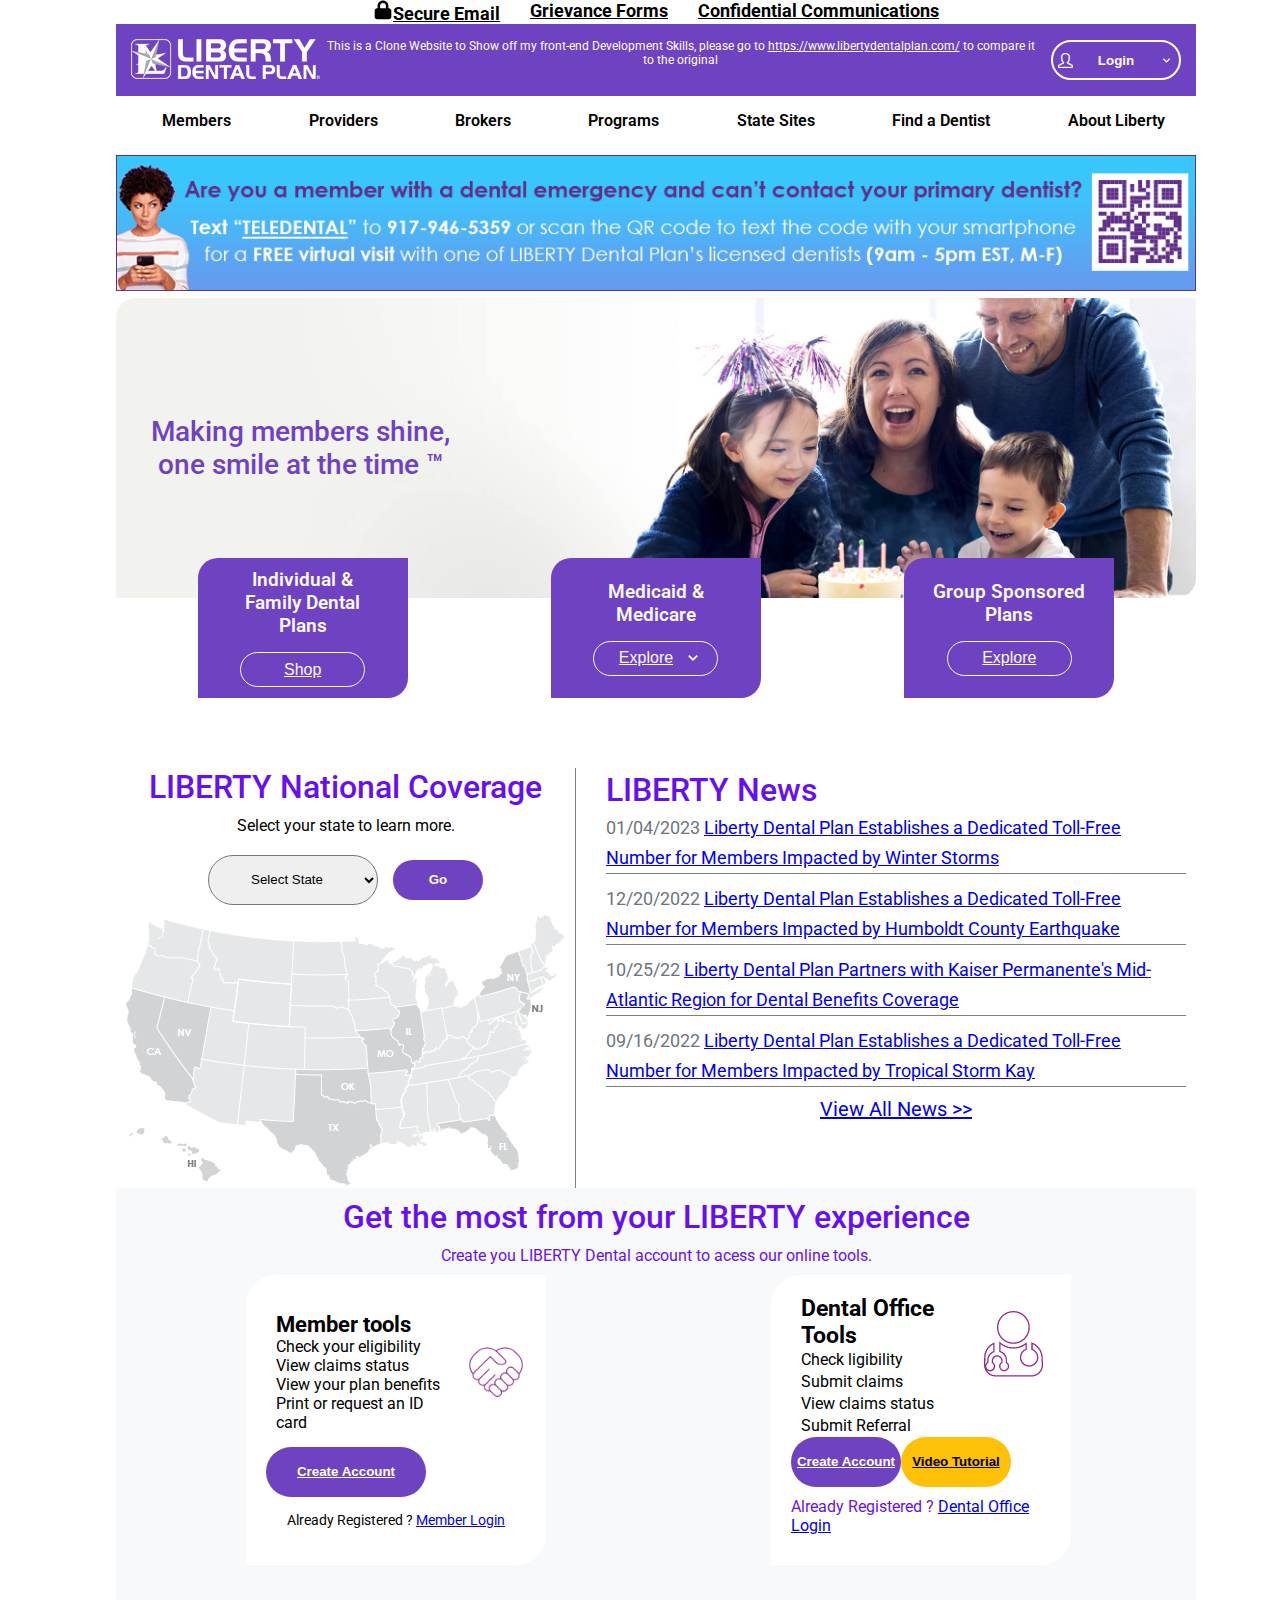
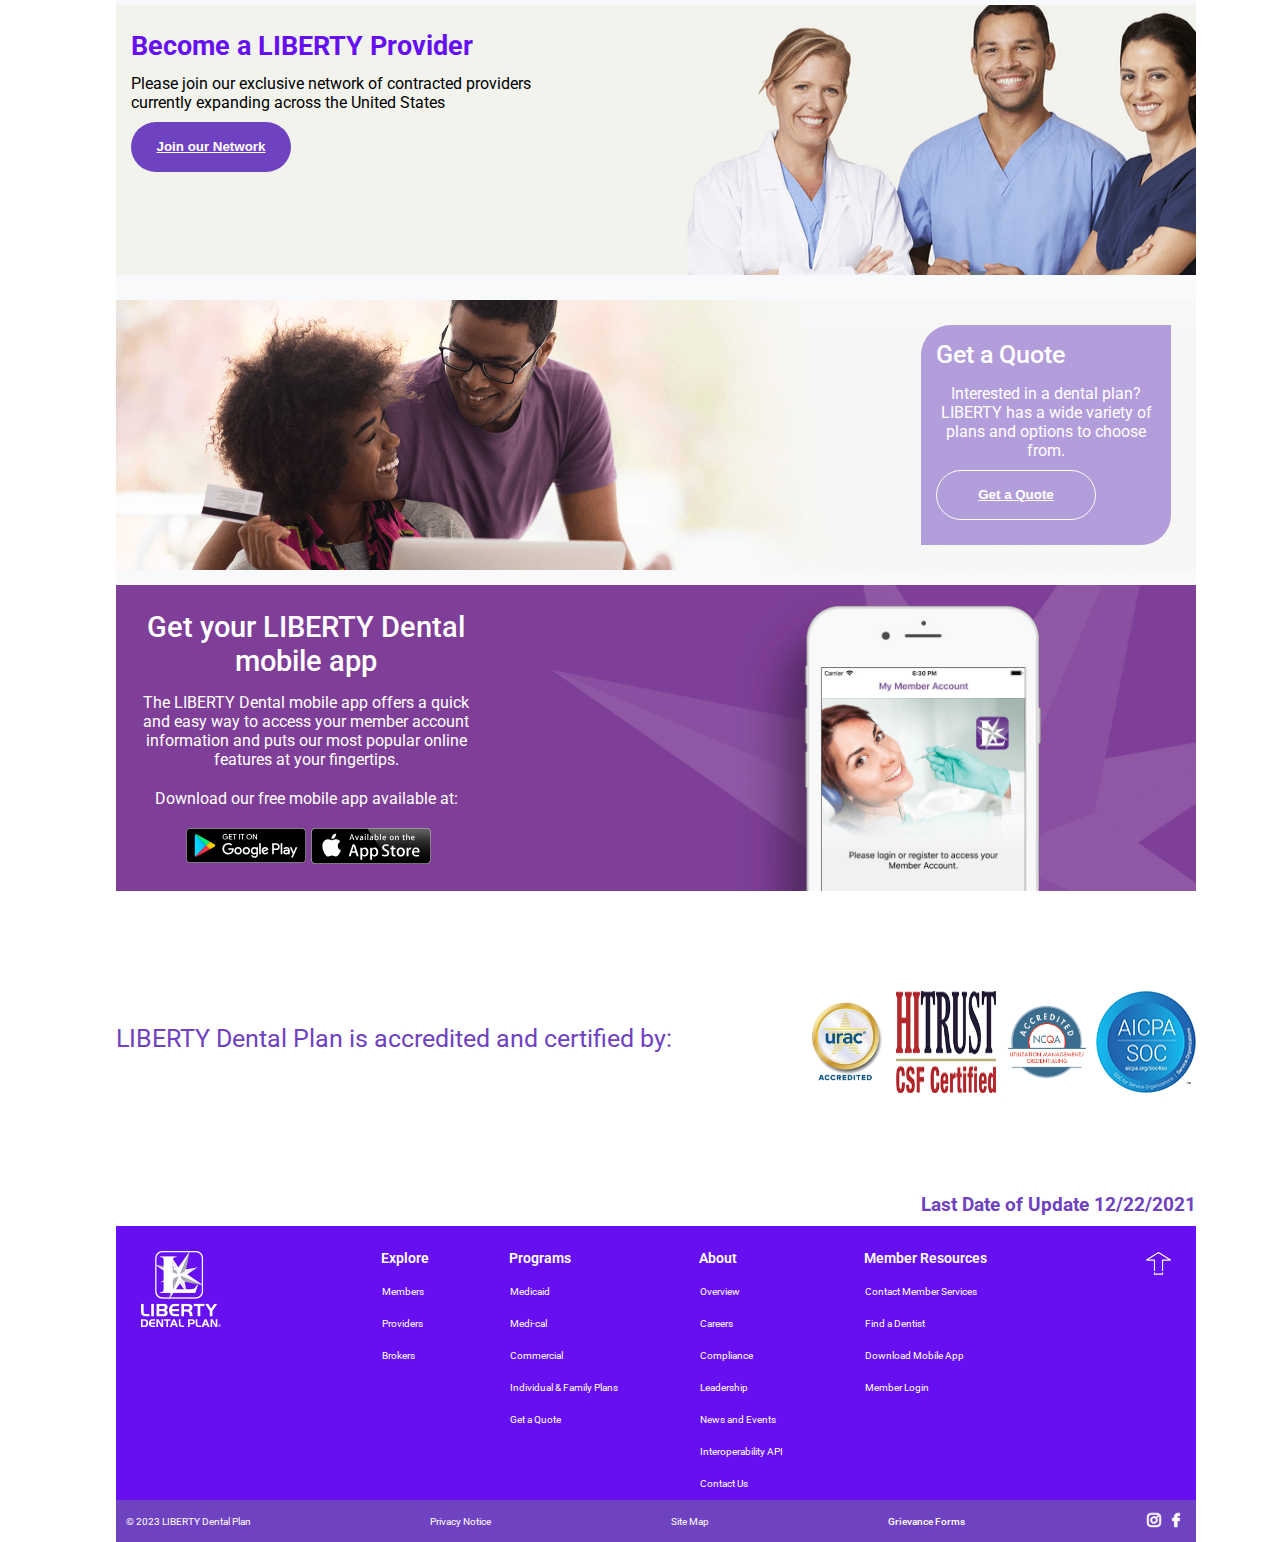
<file: index.html>
<!DOCTYPE html>
<html lang="en">
<head>
    <meta charset="UTF-8">
    <meta http-equiv="X-UA-Compatible" content="IE=edge">
    <meta name="viewport" content="width=device-width, initial-scale=1.0">
    <title>Liberty Dental Clone</title>
    <link rel="stylesheet" href="./mobile.css">
    <link rel="stylesheet" media="(min-width:768px)" href="./tablet.css" >
    <link rel="stylesheet" href="./desktop.css" media="(min-width:900px)">
    <link rel="stylesheet" href="./desktopFullHD.css" media="(min-width:1080px)">
    <link rel="preconnect" href="https://fonts.googleapis.com">
    <link rel="preconnect" href="https://fonts.gstatic.com" crossorigin>
    <link href="https://fonts.googleapis.com/css2?family=Roboto:wght@400;500&display=swap" rel="stylesheet">
</head>
<body>
    <header>
        <section class="comms">
            <a href="https://securemail4.libertydentalplan.com/securereader/init.jsf?brand=e7149025"><img class="lock" src="./assets/lock-svgrepo-com.svg" alt="">Secure Email</a>
            <a href="https://www.libertydentalplan.com/Members/File-a-Grievance-or-Appeal.aspx">Grievance Forms</a>
            <a href="https://www.libertydentalplan.com/About-LIBERTY/Privacy-1/Request-Confidential-Communications.aspx">Confidential Communications</a>
        </section>
        <section class="main-header">
            <div class="logo">
                <a href="https://www.libertydentalplan.com/"><img src="./assets/r-stacked-horizontal-small.png" alt="LDP Logo"></a>
            </div>
            <div class="clone-disclaimer">
                <p>This is a Clone Website to Show off my front-end Development Skills, please go to <a href="https://www.libertydentalplan.com/" class="original-link">https://www.libertydentalplan.com/</a> to compare it to the original</p>
            </div>
            <div class="header-buttons">
                <div class="userbtn-tools">
                    <button class="user-button">
                        <img src="./assets/user-svgrepo-com.svg" alt="">
                        <p>Login</p>
                        <img class="whiteArrowDown" src="./assets/white-arrow-down.svg" alt="">
                    </button>
                    <div class="user-tools inactive">
                        <ul>
                            <li><a href="https://itransact.libertydentalplan.com/LBT/iTransact/Logon/Logon.aspx">Member</a></li>
                            <li><a href="https://itransact.libertydentalplan.com/LBT/iTransact/Logon/Logon.aspx">Group</a></li>
                            <li><a href="https://libertydentaloffice.b2clogin.com/libertydentaloffice.onmicrosoft.com/b2c_1a_signup_signin/oauth2/v2.0/authorize?client_id=a6fca9b8-8b7e-470b-b6e6-40af4dbf3486&redirect_uri=https%3A%2F%2Fproviderportal.libertydentalplan.com&response_mode=form_post&response_type=code%20id_token&scope=openid%20profile%20offline_access%20https%3A%2F%2Flibertydentaloffice.onmicrosoft.com%2Fproviderportalapi%2Fproviderapi.read%20https%3A%2F%2Flibertydentaloffice.onmicrosoft.com%2Fproviderportalapi%2Fproviderapi.write&state=OpenIdConnect.AuthenticationProperties%[base64]&nonce=638157310010262376.ZWNlODhiZWMtNmYxZC00ZjBkLTkwNTAtYzljOGRlYTkzNTI3ZWNkZWU4OTgtNjk4Zi00ZWU3LWJhOWUtMDIzYTU1ZGQxYmQz&x-client-SKU=ID_NET451&x-client-ver=5.2.4.0">Dental Office</a></li>
                            <li><a href="https://libertydentaloffice.b2clogin.com/libertydentaloffice.onmicrosoft.com/b2c_1a_signup_signin/oauth2/v2.0/authorize?client_id=a6fca9b8-8b7e-470b-b6e6-40af4dbf3486&redirect_uri=https%3A%2F%2Fproviderportal.libertydentalplan.com&response_mode=form_post&response_type=code%20id_token&scope=openid%20profile%20offline_access%20https%3A%2F%2Flibertydentaloffice.onmicrosoft.com%2Fproviderportalapi%2Fproviderapi.read%20https%3A%2F%2Flibertydentaloffice.onmicrosoft.com%2Fproviderportalapi%2Fproviderapi.write&state=OpenIdConnect.AuthenticationProperties%[base64]&nonce=638157310205932736.ZTMxODdhMzAtYTg3Mi00MzhmLWFhZjEtMGE4ZGMxOWU2ZTBhYmQ1YjQ2MjctZTc1Zi00ZmUyLWEyYjgtNTBhZTQ3NDFhN2Zl&x-client-SKU=ID_NET451&x-client-ver=5.2.4.0">Office Vendor</a></li>
                        </ul>
                    </div>
                </div>
                <button class="threelines-menu"><img src="./assets/menu-lines-svgrepo-com.svg" alt=""></button>
            </div>
        </section>
        <div class="nav-bar-menu inactive">
            <ul class="nav-link-item"> 
                <p>Members <img class='arrow-dowm' src="./assets/arrow-down.svg" alt=""></p>

                <div class="nav-link-itemChild inactive-child" >
                    <li><a href="https://www.libertydentalplan.com/Members/Welcome-to-Member-Services.aspx">Welcome to Member Services!</a></li>
                    <li><a href="https://www.libertydentalplan.com/Find-a-Dentist/Find-a-Dentist.aspx">Find a Dentist</a></li>
                    <li><a href="https://communityresources.libertydentalplan.com/">Community Smiles Porgram</a></li>
                    <li><a href="https://www.libertydentalplan.com/Members/Member-COVID-19-Resources.aspx">Member COVID-19 Resources</a></li>
                    <li><a href="https://www.libertydentalplan.com/Members/Group-Plan-Partner-Sites.aspx">Group & Plan Partner Sites</a></li>
                    <li><a href="https://www.libertydentalplan.com/Members/Member-Language-Survey.aspx">LIBERTY Dental Plan Language Needds Survey</a></li>
                    <li><a href="https://www.libertydentalplan.com/Members/Oral-Health-Wellness-Tips/Seniors.aspx">Oral Health & Wellness Tips FAQs</a></li>
                    <li><a href="https://www.libertydentalplan.com/Members/File-a-Grievance-or-Appeal.aspx">File a Grievance or Appeal</a></li>
                    <li><a href="https://www.libertydentalplan.com/Members/Forms-Literature.aspx">Forms & Literature</a></li>
                    <li><a href="https://www.libertydentalplan.com/Members/LIBERTY-Mobile.aspx">LIBERTY Dental Mobile App</a></li>
                    <li><a href="https://www.libertydentalplan.com/LIBERTY-Dental-Plan-of-California/Medi-Cal/Medi-Cal-LA-PHP-.aspx">Medi-cal</a></li>
                    <li><a href="https://www.libertydentalplan.com/Members/Member---Contact-Us.aspx">Member - Contact Us</a></li>
                </div> 
            </ul>
    
    
            <ul class="nav-link-item">
                <p>Providers <img class='arrow-dowm' src="./assets/arrow-down.svg" alt=""></p>
                <div class="nav-link-itemChild inactive-child">
                    <li><a href="https://www.libertydentalplan.com/Providers/Providers-1.aspx">Providers</a></li>
                    <li><a href="https://www.libertydentalplan.com/Providers/Recruitment.aspx">Contract With Us</a></li>
                    <li><a href="https://www.libertydentalplan.com/Providers/Join-Our-Network.aspx">Join Our Network</a></li>
                    <li><a href="https://libertydentaloffice.b2clogin.com/libertydentaloffice.onmicrosoft.com/b2c_1a_signup_signin/oauth2/v2.0/authorize?client_id=a6fca9b8-8b7e-470b-b6e6-40af4dbf3486&redirect_uri=https%3A%2F%2Fproviderportal.libertydentalplan.com&response_mode=form_post&response_type=code%20id_token&scope=openid%20profile%20offline_access%20https%3A%2F%2Flibertydentaloffice.onmicrosoft.com%2Fproviderportalapi%2Fproviderapi.read%20https%3A%2F%2Flibertydentaloffice.onmicrosoft.com%2Fproviderportalapi%2Fproviderapi.write&state=OpenIdConnect.AuthenticationProperties%[base64]&nonce=637678284019139078.NGI1MDVmNDItMzY1YS00NmZjLWJmZWYtOGM0MzE2ODU5MTczM2Q2NTRhZjAtZjY0Ny00OTg0LTk1MjQtNzI0ZTViYWZiMjlk&x-client-SKU=ID_NET451&x-client-ver=5.2.4.0">Provider Portal Registration</a></li>
                    <li><a href="https://www.libertydentalplan.com/Providers/Value-Based-Program.aspx">Value Based Program (VBP)</a></li>
                    <li><a href="https://www.libertydentalplan.com/Providers/Provider-Self-Service-Tools/Secure-Encrypted-Email.aspx">Secure Email Portal</a></li>
                    <li><a href="https://www.libertydentalplan.com/Providers/Provider-Resource-Library.aspx">Provider Resource Library</a></li>
                    <li><a href="https://div.libertydentalplan.com/officedataverification/authorize">Directory Information Validation (DIV)</a></li>
                    <li><a href="https://www.libertydentalplan.com/Providers/Provider-TeleDentistry-Resources.aspx">Provider TeleDentistry Resources</a></li>
                    <li><a href="https://www.libertydentalplan.com/Providers/Provider-COVID-19-Resources.aspx">Provider COVID-19 Resources</a></li>
                    <li><a href="https://www.libertydentalplan.com/Providers/Clinical-Criteria-Guidelines-Practice-Parameters-.aspx">Clinical Criteria Guidelines & Practice Parameters</a></li>
                    <li><a href="https://www.libertydentalplan.com/Providers/Provider-Training-1.aspx">Provider Compliance Training</a></li>
                    <li><a href="https://www.libertydentalplan.com/Providers/FL-Medicaid-Webinar-1.aspx">Florida Medicaid Webinar</a></li>
                    <li><a href="https://www.libertydentalplan.com/Providers/ADA-Survey.aspx">Americans With Disabilities Act (ADA) Survey</a></li>
                    <li><a href="https://www.libertydentalplan.com/Providers/Frequently-Asked-Questions.aspx">Frequently Asked Questions</a></li>
                    <li><a href="https://www.libertydentalplan.com/Secured-Documents.aspx">Secured Documents</a></li>
                    <li><a href="https://www.libertydentalplan.com/Providers/Provider-Self-Service-Tools.aspx">Self Service Tools</a></li>
                    <li><a href="https://www.libertydentalplan.com/Providers/Provider-Newsletters.aspx">Provider Newsletters</a></li>
                    <li><a href="https://www.libertydentalplan.com/Providers/Providers-Contact-Us.aspx">Provider - Contact Us</a></li>
                </div> 
            </ul>
    
    
            <ul class="nav-link-item">
                <p>Brokers <img class='arrow-dowm' src="./assets/arrow-down.svg" alt=""></p>
                <div class="nav-link-itemChild inactive-child">
                    <li><a href="https://www.libertydentalplan.com/Agents-Brokers-1/Welcome-1-1.aspx">Welcome</a></li>
                    <li><a href="https://www.libertydentalplan.com/Programs/Request-Quote.aspx">Request a Quote</a></li>
                    <li><a href="https://www.libertydentalplan.com/Agents-Brokers-1/California-Application-1.aspx">California Application</a></li>
                    <li><a href="https://www.libertydentalplan.com/Agents-Brokers-1/Florida-Application-1.aspx">Florida Application</a></li>
                    <li><a href="https://www.libertydentalplan.com/Agents-Brokers-1/Missouri-Application.aspx">Missouri Application</a></li>
                    <li><a href="https://www.libertydentalplan.com/Agents-Brokers-1/Nevada-Application.aspx">Nevada Application</a></li>
                    <li><a href="https://www.libertydentalplan.com/Agents-Brokers-1/Contact-Us-1.aspx">All Other States</a></li>
                    <li><a href="https://www.libertydentalplan.com/Agents-Brokers-1/Contact-Us-1.aspx">Agents & Brokers - Contact Us</a></li>
                </div>
            </ul>
    
    
            <ul class="nav-link-item">
                <p>Programs <img class='arrow-dowm' src="./assets/arrow-down.svg" alt=""></p>
                <div class="nav-link-itemChild inactive-child">
                    <li><a href="https://www.libertydentalplan.com/Programs/Medicaid.aspx">Medicaid</a></li>
                    <li><a href="https://www.libertydentalplan.com/LIBERTY-Dental-Plan-of-California/Medi-Cal/Medi-Cal-LA-PHP-.aspx">Medi-Cal</a></li>
                    <li><a href="https://www.libertydentalplan.com/Programs/Medicare-Advantage.aspx">Medicare Advantage</a></li>
                    <li><a href="https://www.libertydentalplan.com/Programs/Commercial-1.aspx">Commercial</a></li>
                    <li><a href="https://sales.libertydentalplan.com/dentalplans?_ga=2.158736892.756242978.1680064400-138655441.1680064400">Individual & Family Plans</a></li>
                    <li><a href="https://www.libertydentalplan.com/Programs/Request-Quote.aspx">Request a Quote</a></li>
                </div>
            </ul>
    
            <ul class="nav-link-item">
                <p>State Sites <img class='arrow-dowm' src="./assets/arrow-down.svg" alt=""></p>
                <div class="nav-link-itemChild inactive-child">
                    <li><a href="https://www.libertydentalplan.com/LIBERTY-Dental-Plan-of-California/LIBERTY-Dental-Plan-of-California.aspx">California</a></li>
                    <li><a href="https://www.libertydentalplan.com/Florida/LIBERTY-Dental-Plan-of-Florida.aspx">Florida</a></li>
                    <li><a href="https://www.libertydentalplan.com/Hawaii/LIBERTY-Dental-Plan-of-Hawaii.aspx">Hawaii</a></li>
                    <li><a href="https://www.libertydentalplan.com/Illinois/LIBERTY-Dental-Plan-Illinois.aspx">Illinois</a></li>
                    <li><a href="https://www.libertydentalplan.com/Missouri/LIBERTY-Dental-Plan-Of-Missouri.aspx">Missouri</a></li>
                    <li><a href="https://www.libertydentalplan.com/Nevada/LIBERTY-Dental-Plan-of-Nevada.aspx">Nevada</a></li>
                    <li><a href="https://www.libertydentalplan.com/New-Jersey/LIBERTY-Dental-Plan-of-New-Jersey.aspx">New Jersey</a></li>
                    <li><a href="https://www.libertydentalplan.com/New-York/LIBERTY-Dental-Plan-of-New-York.aspx">New York</a></li>
                    <li><a href="https://www.libertydentalplan.com/Oklahoma/LIBERTY-Dental-Plan-of-Oklahoma.aspx">Oklahoma</a></li>
                    <li><a href="https://www.libertydentalplan.com/Texas/LIBERTY-Dental-Plan---Texas.aspx">Texas</a></li>
                    <li><a href="https://www.libertydentalplan.com/Find-a-Dentist/Find-a-Dentist.aspx">All Other States</a></li>
                </div>
            </ul>
    
    
            <ul class="nav-link-item-F">
                <a href="https://www.libertydentalplan.com/Find-a-Dentist/Find-a-Dentist.aspx">Find a Dentist</a>
            </ul>
    
    
            <ul class="nav-link-item">
                <p>About Liberty <img class='arrow-dowm' src="./assets/arrow-down.svg" alt=""></p>
                <div class="nav-link-itemChild inactive-child">
                    <li><a href="https://www.libertydentalplan.com/About-LIBERTY/Company-Facts.aspx">About LIBERTY</a></li>
                    <li><a href="https://www.libertydentalplan.com/About-LIBERTY/Careers-Open-Positions.aspx">Careers</a></li>
                    <li><a href="https://www.libertydentalplan.com/About-LIBERTY/Compliance/Code-of-Conduct-Request-Form.aspx">Compliance</a></li>
                    <li><a href="https://www.libertydentalplan.com/About-LIBERTY/Leadership/LIBERTY-Executive-Management.aspx">Leadership</a></li>
                    <li><a href="https://www.libertydentalplan.com/About-LIBERTY/Company-News.aspx">News & Events</a></li>
                    <li><a href="https://www.libertydentalplan.com/About-LIBERTY/Compliance/Website-Privacy-Policy.aspx">Privacy</a></li>
                    <li><a href="https://www.libertydentalplan.com/About-LIBERTY/Contact-Us.aspx">Contact Us</a></li>
                </div>
            </ul>
    
        </div>
        <section class="banner">
            <img src="./assets/member-text-bnr11202- Homepage banner.png" alt="">
        </section>
    </header>
    <main>
        <section class="making-mem-shine">
            <article class="shine fade">
                <p class="shine-text">Making members shine, one smile at the time ™</p>
            </article>
            <div class="cajas">
            <article class="purple-boxes">
                <p class="purple-box-description">Individual & Family Dental Plans</p>
                <a href="https://sales.libertydentalplan.com/dentalplans?_ga=2.69091159.731280375.1677074124-809351769.1674324379"><button><p>Shop</p></button></a>
            </article>
            <article class="purple-boxes">
                <p class="purple-box-description">Medicaid & Medicare</p>
                <div class="explorebtn-med-ul">
                    <a href="#">
                        <button>
                            <p>Explore</p>
                            <img class="explore-arrow" src="./assets/white-arrow-down.svg" alt="">
                        </button>
                    </a>
                    <div class="med-ul">
                        <ul class="medicaid-ul">
                            <li><a href="https://www.libertydentalplan.com/Programs/Medicaid.aspx">Explore</a></li>
                            <li><a href="https://client.libertydentalplan.com/FLMedicaid?_ga=2.266276425.756242978.1680064400-138655441.1680064400">Fl-Medicaid</a></li>
                            <li><a href="https://www.libertydentalplan.com/LIBERTY-Dental-Plan-of-California/Medi-Cal/Medi-Cal-LA-PHP-.aspx">Medi-cal</a></li>
                            <li><a href="https://client.libertydentalplan.com/NVMedicaid?_ga=2.266276425.756242978.1680064400-138655441.1680064400">NV</a></li>
                            <li><a href="https://www.libertydentalplan.com/Programs/Medicare-Advantage.aspx">Medicare-Advantage</a></li>
                        </ul>
                    </div>
                </div>    
            </article>
            <article class="purple-boxes">
                <p class="purple-box-description">Group Sponsored Plans</p>
                <a href="https://www.libertydentalplan.com/Members/Group-Plan-Partner-Sites.aspx"><button><p>Explore</p></button></a>
            </article>
        </div>
        </section>
        <div class="lib-cov-news">
            <Section class="lib-nat-coverage">
                <h1>LIBERTY National Coverage</h1>
                <p>Select your state to learn more.</p>
                <div class="state-selection">
                    <select name="" class="state-select">
                        <option value="select-state">Select State</option>
                        <option value="california">California</option>
                        <option value="florida">Florida</option>
                        <option value="hawaii">Hawaii</option>
                        <option value="illinois">Illinois</option>
                        <option value="missouri">Missouri</option>
                        <option value="nevada">Nevada</option>
                        <option value="new jersey">New Jersey</option>
                        <option value="new york">New York</option>
                        <option value="oklahoma">Oklahoma</option>
                        <option value="texas">Texas</option>
                    </select>
                    <button class="stateGobtn">Go</button>
                </div>
                <img class="usa-map inactive" src="./assets/map.png" alt="USA Map">
            </Section>
            <section class="lib-news">
                <h1>LIBERTY News</h1>
                <div class="news-article">01/04/2023 <a href="https://www.libertydentalplan.com/About-LIBERTY/Company-News/LIBERTY-Dental-Plan-Establishes-a-Dedicated-Toll-Free-Number-for-Members-Impacted-by-Winter-Storms.aspx">Liberty Dental Plan Establishes a Dedicated Toll-Free Number for Members Impacted by Winter Storms</a></div>
                <div class="news-article">12/20/2022 <a href="https://www.libertydentalplan.com/About-LIBERTY/Company-News/LIBERTY-Dental-Plan-Establishes-a-Dedicated-Toll-Free-Number-for-Members-Impacted-by-Humboldt-County-Earthquake.aspx">Liberty Dental Plan Establishes a Dedicated Toll-Free Number for Members Impacted by Humboldt County Earthquake</a></div>
                <div class="news-article">10/25/22 <a href="https://www.libertydentalplan.com/About-LIBERTY/Company-News/LIBERTY-Dental-Plan-Partners-with-Kaiser-Permanente-s-Mid-Atlantic-Region-for-Dental-Benefits-Coverage-1.aspx">Liberty Dental Plan Partners with Kaiser Permanente's Mid-Atlantic Region for Dental Benefits Coverage</a></div>
                <div class="news-article">09/16/2022 <a href="https://www.libertydentalplan.com/About-LIBERTY/Company-News/LIBERTY-Dental-Plan-Establishes-a-Dedicated-Toll-Free-Number-for-Members-Impacted-by-Tropical-Storm-Kay--1.aspx">Liberty Dental Plan Establishes a Dedicated Toll-Free Number for Members Impacted by Tropical Storm Kay</a></div>
                <div class="view-news">
                    <a href="https://www.libertydentalplan.com/About-Liberty/Company-News.aspx"><center>View All News >></center><a>
                </div>
            </section>
        </div>
        <section class="get-most-from-lib">
            <h1>Get the most from your LIBERTY experience</h1>
            <p>Create you LIBERTY Dental account to acess our online tools.</p>
            <div class="member-provider-tools">
                <article class="tools">
                    <div class="member-tools">
                        <div class="member-tools-ul">
                            <h3>Member tools</h3>
                            <ul>
                                <li>Check your eligibility</li>
                                <li>View claims status</li>
                                <li>View your plan benefits</li>
                                <li>Print or request an ID card</li>
                            </ul>
                        </div>  
                        <div class="tools-image">
                            <img src="./assets/purple-hands.png" alt="Purple Hands">
                        </div>
                    </div>
                    <div class="purpleBtnDiv">
                        <a href="https://itransact.libertydentalplan.com/LBT/iTransact/Logon/CreateAccounts.aspx"><button class="purple-button">Create Account</button></a>
                    </div>
                    <p>Already Registered ? <a href="https://itransact.libertydentalplan.com/LBT/iTransact/Logon/Logon.aspx">Member Login</a></p>


                </article>
                <article class="dental-office-tools">
                    <div class="do-tools">
                        <div class="do-tools-ul">
                            <h3>Dental Office Tools</h3>
                            <ul>
                                <li>Check ligibility</li>
                                <li>Submit claims</li>
                                <li>View claims status</li>
                                <li>Submit Referral</li>
                            </ul>
                        </div>
                        <div class="purple-provider">
                            <img src="./assets/purple-provider.png" alt="Purple Provider">
                        </div>
                    </div>

                    <div class="purple-yellow-buttons">
                        <a href="https://itransact.libertydentalplan.com/LBT/iTransact/Logon/CreateAccounts.aspx"><button class="purple-button">Create Account</button></a>
                        <a href="https://www.libertydentalplan.com/Resources/Videos/ProviderPortal.mp4"><button class="yellow-button">Video Tutorial</button></a>
                    </div>
                    <p>Already Registered ? <a href="https://www.libertydentalplan.com/Providers/Office-Vendor-Portal.aspx">Dental Office Login</a></p>
                </article>
            </div>    
        </section>
        <section class="signUp-Quote">
            <article class="become-provider">
                <div class="become-provider-text">
                    <h1>Become a LIBERTY Provider</h1>
                    <p>Please join our exclusive network of contracted providers currently expanding across the United States</p>
                    <a href="https://itransact.libertydentalplan.com/LBT/iTransact/Logon/CreateAccounts.aspx"><button class="purple-button">Join our Network</button></a>
            </div>
            </article>
            <article class="get-quote">
                <div>
                    <h2>Get a Quote</h2>
                    <p>Interested in a dental plan? LIBERTY has a wide variety of plans and options to choose from.</p>
                    <a href="https://www.libertydentalplan.com/Programs/Request-Quote.aspx"><button>Get a Quote</button></a>
                </div>
            </article>
        </section>
        <section class="lib-app">
            <div class="liberty-app-text">
                <h1>Get your LIBERTY Dental mobile app</h1>
                <p class="app-description">The LIBERTY Dental mobile app offers a quick and easy way to access your member account information and puts our most popular online features at your fingertips.</p>
                <p class="app-download">Download our free mobile app available at:</p>
                <div class="store-icons">
                    <a href="https://play.google.com/store/apps/details?id=com.libertydentalplan.mobile"><img src="./assets/GooglePlay_Icon.svg" alt="Google Play"></a>
                    <a href="https://apps.apple.com/gb/app/liberty-dental/id1443527723"><img src="./assets/AppStore_Icon.svg" alt="App Store"></a>
                 </div>
            </div>
        </section>
        <section class="certs">
            <div class="certs-title">
                <h1>LIBERTY Dental Plan is accredited and certified by:</h1>
            </div>
            <div class="certs-miscelaneus">
                <div class="certs-images">
                    <img class="accred-agency" src="./assets/logo-URAC-Accreditation-Seal.png" alt="Urac" onclick="window.location.href='https://www.urac.org/';">
                    <img class="accred-agency" src="./assets/logo-HiTrust.png" alt="HITrust" onclick="window.location.href='https://hitrustalliance.net/';">
                    <img class="accred-agency" src="./assets/NCQA-HEDIS-Compliance-Audit-Seal-2021.png" alt="NCQA" onclick="window.location.href='https://www.ncqa.org/programs/health-plans/health-plan-accreditation-hpa/';">
                    <img class="accred-agency" src="./assets/logo-AICPA-SOC.png" alt="Aicpa" onclick="window.location.href='https://www.aicpa.org/home';">
                </div>
                <p>Last Date of Update 12/22/2021</p>
            </div>
        </section>
    </main>
    <footer>
        <div class="logo-and-list">
            <div class="ldp-logoVert">
                <img src="./assets/LDP_logo_vertical.png" alt="">
            </div>

            <div class="various-Uls">
                <section>
                    <ul>
                        <div class="footer-ul">
                            <p>Explore</p>
                            <img class="circle-down" src="./assets/circle-chevron-down-svgrepo-com.svg" alt="">
                        </div>
                        <div class="footer-li inactive">
                            <li><a href="https://www.libertydentalplan.com/Members/Welcome-to-Member-Services.aspx">Members</a></li>
                            <li><a href="https://www.libertydentalplan.com/Providers/Providers-1.aspx">Providers</a></li>
                            <li><a href="https://www.libertydentalplan.com/Agents-Brokers-1/Welcome-1-1.aspx">Brokers</a></li>
                        </div>
                    </ul>
                </section>
                <section>
                    <ul>
                        <div class="footer-ul">
                            <p>Programs</p>
                            <img class="circle-down" src="./assets/circle-chevron-down-svgrepo-com.svg" alt="">
                        </div>
                        <div class="footer-li inactive">
                            <li><a href="https://www.libertydentalplan.com/Programs/Medicaid.aspx">Medicaid</a></li>
                            <li><a href="https://www.libertydentalplan.com/LIBERTY-Dental-Plan-of-California/Medi-Cal/Medi-Cal-LA-PHP-.aspx">Medi-cal</a></li>
                            <li><a href="https://www.libertydentalplan.com/Programs/Commercial-1.aspx">Commercial</a></li>
                            <li><a href="https://sales.libertydentalplan.com/dentalplans?_ga=2.95422938.756242978.1680064400-138655441.1680064400">Individual & Family Plans</a></li>
                            <li><a href="https://www.libertydentalplan.com/Programs/Request-Quote.aspx">Get a Quote</a></li>
                        </div>
                    </ul>
                </section>
                <section>
                    <ul>
                        <div class="footer-ul">
                            <p>About</p>
                            <img class="circle-down" src="./assets/circle-chevron-down-svgrepo-com.svg" alt="">
                        </div>
                        <div class="footer-li inactive">
                            <li><a href="https://www.libertydentalplan.com/About-LIBERTY/Company-Facts.aspx">Overview</a></li>
                            <li><a href="https://www.libertydentalplan.com/About-LIBERTY/Careers-Open-Positions.aspx">Careers</a></li>
                            <li><a href="https://www.libertydentalplan.com/About-LIBERTY/Compliance/Code-of-Conduct.aspx">Compliance</a></li>
                            <li><a href="https://www.libertydentalplan.com/About-LIBERTY/Leadership/LIBERTY-Executive-Management.aspx">Leadership</a></li>
                            <li><a href="https://www.libertydentalplan.com/About-LIBERTY/Company-News.aspx">News and Events</a></li>
                            <li><a href="https://interoperability.libertydentalplan.com/">Interoperability API</a></li>
                            <li><a href="https://www.libertydentalplan.com/About-LIBERTY/Contact-Us.aspx">Contact Us</a></li>
                        </div>
                    </ul>
                </section>
                <section>
                    <ul>
                        <div class="footer-ul">
                            <p>Member Resources</p>
                            <img class="circle-down" src="./assets/circle-chevron-down-svgrepo-com.svg" alt="">
                        </div>
                        <div class="footer-li inactive">
                            <li><a href="https://www.libertydentalplan.com/Members/Member---Contact-Us.aspx">Contact Member Services</a></li>
                            <li><a href="https://www.libertydentalplan.com/Find-A-Dentist/Find-A-Dentist.aspx">Find a Dentist</a></li>
                            <li><a href="https://www.libertydentalplan.com/Members/LIBERTY-Mobile.aspx">Download Mobile App</a></li>
                            <li><a href="https://itransact.libertydentalplan.com/LBT/iTransact/Logon/Logon.aspx">Member Login</a></li>
                        </div>
                    </ul>
                </section>
            </div>
            <div class="arrowUp">
                <img class="whiteArrowUp" src="./assets/directional-arrow-upwards-svgrepo-com.svg" alt="Arrow Up">
            </div>
        </div>    
        <section class="social-media">
            <div class="lib--dent">
                <p>© 2023 LIBERTY Dental Plan</p>
            </div>
            <div class="privacy-notice">
                <a href="https://www.libertydentalplan.com/Legal/Privacy-Statement/Patient-Privacy-1.aspx">Privacy Notice</a>
            </div>
            <div class="class-map">
                <a href="https://www.libertydentalplan.com/Legal/Sitemap.aspx">Site Map</a>
            </div>
            <div class="grievance">
                <a href="https://www.libertydentalplan.com/Legal/Grievances.aspx">Grievance Forms</a>
            </div>
            <div class="social-media-icons">
                <a href="#"><img src="./assets/instagram-svgrepo-com.svg" alt="Instagram"></a>
                <a href="#"><img src="./assets/facebook-svgrepo-com.svg" alt="Facebook"></a>
            </div>
            
        </section>
    </footer>
    <script src="./script.js"></script>
</body>
</html>
</file>
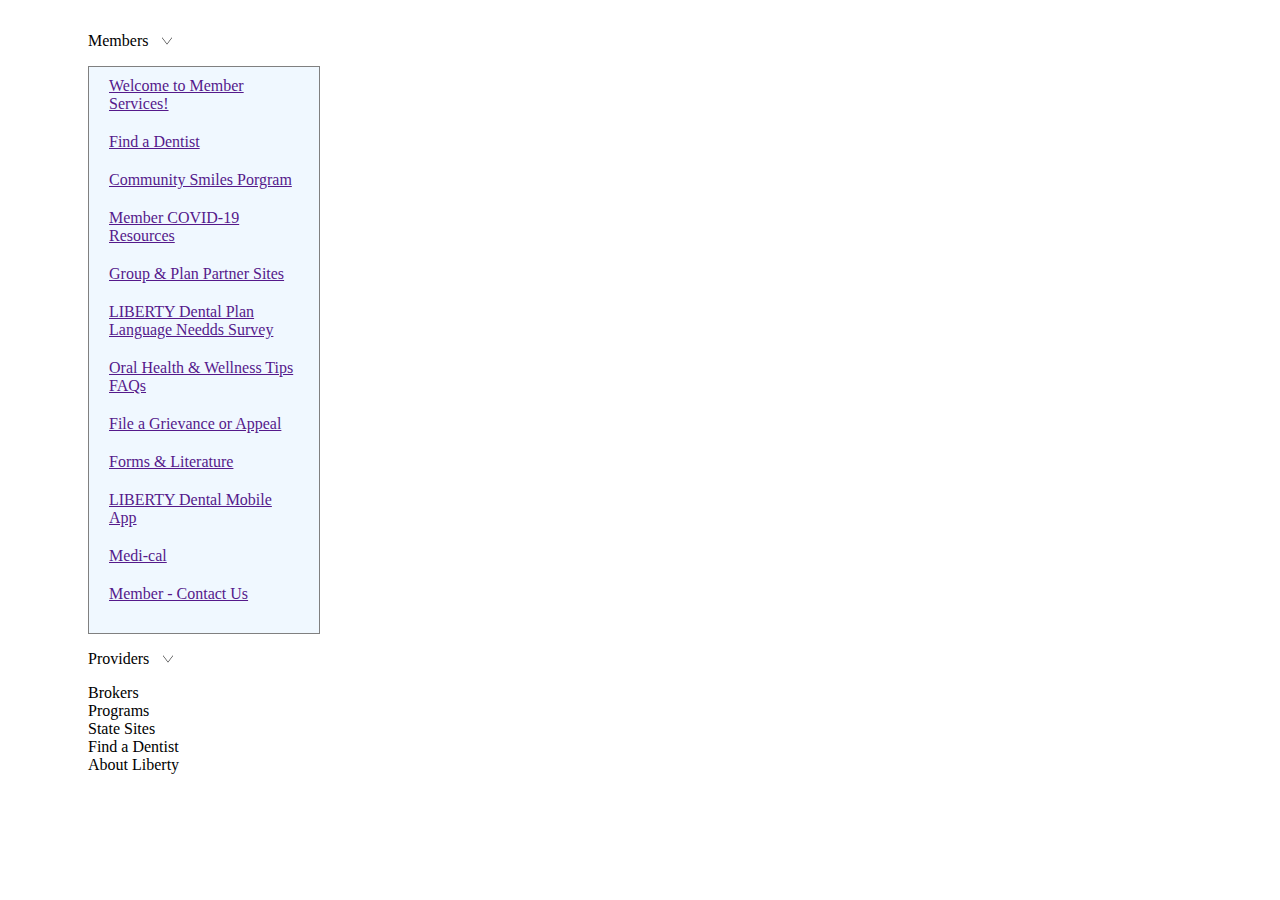
<file: threelinesbtn.html>
<!DOCTYPE html>
<html lang="en">
<head>
    <meta charset="UTF-8">
    <meta http-equiv="X-UA-Compatible" content="IE=edge">
    <meta name="viewport" content="width=device-width, initial-scale=1.0">
    <title>Document</title>
</head>
<style>
    .threelines-menu-list li{
        list-style: none;
    }
    .threelines-menu-list li ul{
        display: flex;
        flex-direction:column;
        
    }

    .threelinesmenu div{
        background-color: aliceblue;
        padding: 10px 20px;
        border: 1px gray solid;
        width: 190px;
        height: auto;
        
    }
    .threelinesmenu div li{
        margin-bottom: 20px;
    
    }

    .arrow-dowm{
        width: 10px;
        height: auto;
        margin-left: 10px;
    }

</style>
<body>
    <ul class="threelines-menu-list">
        <li>
            <ul class="threelinesmenu"> <p>Members <img class='arrow-dowm' src="./assets/arrow-down.svg" alt=""></p>
                <div class="inactive">
                    <li><a href="">Welcome to Member Services!</a></li>
                    <li><a href="">Find a Dentist</a></li>
                    <li><a href="">Community Smiles Porgram</a></li>
                    <li><a href="">Member COVID-19 Resources</a></li>
                    <li><a href="">Group & Plan Partner Sites</a></li>
                    <li><a href="">LIBERTY Dental Plan Language Needds Survey</a></li>
                    <li><a href="">Oral Health & Wellness Tips FAQs</a></li>
                    <li><a href="">File a Grievance or Appeal</a></li>
                    <li><a href="">Forms & Literature</a></li>
                    <li><a href="">LIBERTY Dental Mobile App</a></li>
                    <li><a href="">Medi-cal</a></li>
                    <li><a href="">Member - Contact Us</a></li>
                </div>  
            </ul>
        </li>
        <li>
            <ul><p>Providers <img class='arrow-dowm' src="./assets/arrow-down.svg" alt=""></p></ul>
        </li>
        <li>
            <ul>Brokers</ul>
        </li>
        <li>
            <ul>Programs</ul>
        </li>
        <li>
            <ul>State Sites</ul>
        </li>
        <li>
            <ul>Find a Dentist</ul>
        </li>
        <li>
            <ul>About Liberty</ul>
        </li>
    </ul>
</body>
</html>
</file>
<file: mobile.css>
:root {
    --blue: #007bff;
    --indigo: #6610f2;
    --purple: #6f42c1;
    --pink: #e83e8c;
    --red: #dc3545;
    --orange: #fd7e14;
    --yellow: #ffc107;
    --green: #28a745;
    --teal: #20c997;
    --cyan: #17a2b8;
    --white: #fff;
    --gray: #6c757d;
    --gray-dark: #343a40;
    --primary: #007bff;
    --secondary: #6c757d;
    --success: #28a745;
    --info: #17a2b8;
    --warning: #ffc107;
    --danger: #dc3545;
    --light: #f8f9fa;
    --dark: #343a40;
    --breakpoint-xs: 0;
    --breakpoint-sm: 576px;
    --breakpoint-md: 768px;
    --breakpoint-lg: 992px;
    --breakpoint-xl: 1200px;
    --font-family-sans-serif: -apple-system,BlinkMacSystemFont,"Segoe UI",Roboto,"Helvetica Neue",Arial,sans-serif,"Apple Color Emoji","Segoe UI Emoji","Segoe UI Symbol";
    --font-family-monospace: SFMono-Regular,Menlo,Monaco,Consolas,"Liberation Mono","Courier New",monospace;
}
*{
    box-sizing: border-box;
    padding: 0;
    margin: 0;
}
html{
    font-size: 62.5%;
    font-family: 'Roboto', sans-serif;
}
body{
    min-width: 320px;
    width: 100%;
    max-width: 1080px;
    margin: 0 auto;
}

/* Header */
.comms a{
    color: black;
    font-size: 1.8rem;
    font-weight: 700;
    text-align: right;
}
a .lock{
    width: 20px;
    height: auto;
}
.main-header{
    background-color: var(--purple);
    padding: 15px;
    display: flex;
    justify-content: space-between;
}
.clone-disclaimer p{
    color: white;
    font-size: 1.2rem;
    display: none;
}
.original-link{
    color: white;
}
.header-buttons{
    display: flex;
    align-items: center;

}
.header-buttons button{
    background-color: rgba(0,0,0,0);
    border: white 2px solid;
    border-radius: 4px;
    padding: 5px;
    height: 30px;
    margin-left: 10px;
}
.header-buttons button img{
    width: 15px;
    height: auto;
}
.userbtn-tools{
    position: relative;
}
.user-button{
    display: flex;
    justify-content: space-between;
    align-items: center;
}
.user-button p{
    color: white;
    font-weight: 600;
    display: none;
}
.whiteArrowDown{
    display: none;
}
/*User tools that pop up after clicking user button*/
.user-tools{
    background-color: var(--light);
    line-height: 20px;
    position: absolute;
    border-radius: 4px;
    align-self: center;
    left: 0px;
    z-index: 10;

}

.user-tools ul{
    list-style: none;
    font-weight: 600;
    text-decoration: underline;
}
.user-tools ul li{
    padding: 5px;
}
.user-tools ul li a{
    color: black;
}
/* Menu that pops up after clicking a three line button */

.inactive {
    display: none;
 }
 .nav-bar-menu ul{
    margin-left:  15px;
    margin-top: 15px;
 }
.nav-bar-menu li{
    list-style: none;
}
.nav-link-itemChild{
    background-color:var(--light);
    line-height: 25px;
    padding: 10px 20px;
    border: 1px gray solid;
    width: 85%;
    height: auto;
    margin-top: 10px;
    margin-left: 30px;
}
.nav-link-itemChild li a{
    color: black;
}
.inactive-child{
    display: none;
}
.inactive-child li{
    margin-bottom: 20px;

}

.arrow-dowm{
    width: 10px;
    height: auto;
    margin-left: 10px;
}

/* Banner */
.banner{
    margin-top: 5px;
    margin-bottom: 5px;
}
.banner img{
    width: 100%;
    height: auto;
}

/*Main Section*/
.shine{
    background-color: rgb(202, 201, 201);
    padding: 5px;
    border-top-left-radius: 20px;
    border-bottom-right-radius: 20px;
}
.shine p{
    text-align: center;
    color: var(--purple);
    font-size: 2.8rem;
    font-weight: 500;
}
.cajas{
    padding: 10px;
    height: auto;
    display: flex;
    flex-direction: column;
    justify-content: center;
}

/* Purple Boxes Below Banner */
.purple-boxes{
    width: 100%;
    height: auto;
    background-color: var(--purple);
    padding: 25px;
    margin-bottom: 10px;
    border-top-left-radius: 20px;
    border-bottom-right-radius: 20px;
    display: flex;
    flex-direction: column;
    justify-content: center;

}
.purple-boxes .purple-box-description{
    text-align: center;
    color: #f8f9fa;
    font-size: 1.9rem;
    font-weight: 600;
    margin-bottom: 15px;
}
.purple-boxes a{
    align-self: center;
}
.purple-boxes a button{
    background-color: rgba(0,0,0,0);
    width: 125px;
    height: 35px;
    border: #f8f9fa 1px solid;
    border-radius: 25px;
    display: flex;
    justify-content: center;
    align-items: center;
}
.purple-boxes a button:hover{
    cursor: pointer;
}
.purple-boxes a button p{
    font-size: 1.6rem;
    font-weight: 200;
    text-decoration: underline;
    color: #f8f9fa;
}
.explorebtn-med-ul{
    display: flex;
    flex-direction: column;
    justify-content: center;
    align-items: center;
    position: relative;
}
.med-ul{
    background-color: var(--light);
    display: flex;
    justify-content: center;
    width: 100px;
    position: absolute;
    top: 35px;
    display: none;
}
.med-ul ul{
    list-style: none;
    line-height: 20px;
    font-weight: 600;
    align-self: center;

}
.medicaid-ul li:hover{
    background-color: var(--indigo);
    cursor: pointer;
}
.medicaid-ul li{
    padding: 5px;
    font-weight: 600;
    font-size: 1.6rem;
}
.medicaid-ul li a{
    color: black;
}
.purple-boxes select{
    background-color: rgba(0,0,0,0);
    width: 125px;
    height: 35px;
    border: #f8f9fa 1px solid;
    border-radius: 25px;
    align-self: center;
}
.purple-boxes select option{
    text-align: center;
}
.explore-arrow{
    width: 20px;
    height: auto;
    position: relative;
    left: 10px;
}

/*Lib National Coverages and Liberty News*/

.lib-nat-coverage{
    padding: 0 10px;
}
.lib-nat-coverage h1{
    color: var(--indigo);
    font-size: 3.2rem;
    font-weight: 500;
}
.lib-nat-coverage p{
    font-size: 1.6rem;
    margin: 10px 0;
}
.state-selection{
    padding: 10px;
    display: flex;
    justify-content: space-between;
    flex-direction: row;
    align-items: center;
}
.state-selection select{
    width: 170px;
    height: 50px;
    border-radius: 25px;
}
.state-selection select:hover{
    cursor: pointer;
}
.state-selection select option{
    text-align: center;
}
.state-selection button{
    background-color: var(--purple);
    width: 90px;
    height: 40px;
    border-radius: 30px;
    border: none;
    color: #f8f9fa;
    font-weight: 700;
}
.state-selection button:hover{
    cursor: pointer;
}
.lib-news{
    padding: 10px;
}
.lib-news h1{
    color: var(--indigo);
    font-size: 3.2rem;
    font-weight: 500;
}
.lib-news .news-article{
    margin-top: 10px;
    color: var(--secondary);
    font-size: 1.8rem;
    border-bottom: 1px gray solid;
}
.view-news{
    width: 100%;
    padding: 10px 0;
}
.view-news a{
    font-size: 2rem;
    margin: 15px 0;
    text-align: center;
}

/*Get the most from Liberty Section*/

.get-most-from-lib{
    padding: 10px;
    background-color: var(--light);
}
.get-most-from-lib h1{
    color: var(--indigo);
    font-size: 3.2rem;
    font-weight: 500;
    text-align: center;
}
.get-most-from-lib p{
    color: var(--indigo);
    font-size: 1.6rem;
    text-align: center;
    margin: 10px 0;
}
.get-most-from-lib .tools{
    background-color: var(--white
    );
    padding: 20px;
    border-top-left-radius: 30px;
    border-bottom-right-radius: 30px;
    margin-bottom: 15px;
}
.get-most-from-lib .dental-office-tools{
    background-color: var(--white
    );
    padding: 20px;
    border-top-left-radius: 30px;
    border-bottom-right-radius: 30px;
    margin-bottom: 15px; 
}
.tools{
    display: flex;
    flex-direction: column;
    justify-content: space-evenly;
}
.tools h3{
    font-size: 2.2rem;  
}
.tools div{
    display: flex;
    margin: 5px 0;
}
.tools ul li{
    color: black;
    list-style: none;
    font-size: 1.6rem;
}
.tools img{
    display: flex;
    justify-content: center;
    align-self: center;
}
.tools-image img{
    width: 80px;
    height: 80px;

}
.purpleBtnDiv{
    display: flex;
    justify-content: center;
}
.tools a .purple-button{
    background-color: var(--purple);
    width: 160px;
    height: 50px;
    border-radius: 30px;
    border: none;
    color: white;
    text-decoration: underline;
    font-weight: 800;
    align-self: center;
}
.member-tools{
    display: flex;
    flex-direction: row;
    justify-content: space-evenly;
}
.member-tools-ul{
    display: flex;
    flex-direction: column;
}
.dental-office-tools{
    display: flex;
    flex-direction: column;
    justify-content: center;
    background-color: var(--white);
    padding: 20px;
}
.do-tools{
    display: flex;
    justify-content: space-evenly;
}
.do-tools-ul ul{
    list-style: none;
    line-height: 22px;
    font-size: 1.6rem;
}
.do-tools-ul h3{
    font-size: 2.3rem;
}
.purple-yellow-buttons{
    position: relative;   
    display: flex;
    justify-content: center;
    align-self: center;
}
.purple-yellow-buttons a .purple-button{
    background-color: var(--purple);
    width: 160px;
    height: 50px;
    border-radius: 30px;
    border: none;
    color: white;
    text-decoration: underline;
    font-weight: 800;
    align-self: center;

}
.purple-button:hover{
    cursor: pointer;
}
.purple-yellow-buttons a .yellow-button{
    background-color: var(--yellow);
    width: 160px;
    height: 50px;
    border-radius: 30px;
    border: none;
    color: black;
    text-decoration: underline;
    font-weight: 800;
    align-self: center;
}
.yellow-button:hover{
    cursor: pointer;
}
.tools p{
    color: black;
    font-size: 1.4rem;
}

/*Sign Up Quote*/

.signUp-Quote{
    background-color: var(--light);
    padding: 15px 0;
}
.signUp-Quote .become-provider{
    background-color: #F2F2ED;
    padding: 25px 15px;
}
.become-provider h1{
    color: var(--indigo);
    font-size: 2.7rem;
}
.become-provider p{
    color: black;
    font-size: 1.6rem;
    margin-top: 12px;
}
.become-provider a button{
    background-color: var(--purple);
    width: 160px;
    height: 50px;
    border-radius: 30px;
    border: none;
    color: white;
    text-decoration: underline;
    font-weight: 800;
    margin: 10px 0;
}
.get-quote{
    margin-top: 25px;
    background-color: #F2F2ED;
    padding: 25px
}
.get-quote div{
    background-color: var(--purple);
    padding: 15px;
    border-top-left-radius: 30px;
    border-bottom-right-radius: 30px;
}
.get-quote div h2{
    font-size: 2.5rem;
    color: white;
    font-weight: 500;
}
.get-quote div p{
    margin-top: 15px;
    color: white;
    font-size: 1.6rem;
}
.get-quote div a button{
    background-color: rgba(0,0,0,0);
    width: 160px;
    height: 50px;
    border-radius: 30px;
    border: white 1px solid;
    color: white;
    text-decoration: underline;
    font-weight: 800;
    margin: 10px 0;
}

/*Lib App Section*/

.lib-app{
    background-color: var(--indigo);
    padding: 25px 15px;
}
.lib-app h1{
    text-align: center;
    color: white;
    font-size: 2.9rem;
    font-weight: 500;
    margin-bottom: 15px;
}
.lib-app .app-description{
    color: white;
    font-size: 1.6rem;
}
.lib-app .app-download{
    color: white;
    font-size: 1.6rem;
    margin-top: 20px;
}
.store-icons{
    display: flex;
    justify-content: center;
}
.store-icons a img{
    width: 120px;
    height: auto;
    margin-top: 20px;
    margin-left: 5px;
}

/*Certifications*/

.certs{
    padding: 15px;
}
.certs h1{
    font-size: 2rem;
    font-weight: 400; 
    color: var(--purple);
    margin-bottom: 40px;
}
.cert div{
    display: flex;
    justify-content: space-around;
}
.certs div img{
    width: 50px;
    height: auto;
}
.certs div img:hover{
    cursor: pointer;
}
.certs p{
    color: var(--purple);
    text-align: center;
    font-size: 1.9rem;
    font-weight: 700;
    margin-top: 10px;
}

/*FOOTER*/
footer{
    background-color: var(--indigo);

}

.footer-ul{
    line-height: 25px;
    display: flex;
    justify-content: space-between;
    padding: 5px;
}
.footer-ul p{
    color: var(--white);
}
.circle-down{
    width: 15px;
    height: auto;
}
.ldp-logoVert{
    display: none;
}
.footer-li{
    background-color: var(--light);
    list-style: none;
    line-height: 20px;
}
.footer-li li{
    border: var(--indigo) 1px solid;
    padding: 5px;
    text-decoration: none;
}
.footer-li a{
    text-decoration: none;
}
.lib--dent p{
    color: white;
    text-decoration: none;
}
.privacy-notice a{
    color: white;
    text-decoration: none;
    display: none;
}
.class-map a{
    color: white;
    text-decoration: none;
    display: none;
}
.grievance a{
    color: white;
    font-weight: 500;
    text-decoration: none;
    display: none;
}
.social-media{
    background-color: var(--purple);
    display: flex;
    justify-content: space-between;
    align-items: center;
    padding: 10px;
}
.social-media-icons img{
    width:20px;
    height: auto;
}
.whiteArrowUp{
    display: none;
}
</file>
<file: tablet.css>
body{
    max-width: 768px;
}
.comms{
    display: flex;
    justify-content: center;
}
.comms a{
    margin: 0 15px;
}

/* Menu that pops up after clicking a three line button */
.nav-bar-menu .nav-link-item{
    display: flex;
}
.nav-link-itemChild{
    position: relative;
    right: 120px;
    top: 13px;
}

/*Boxes*/
.cajas{
    display: flex;
    flex-wrap: wrap;
    justify-content: space-around;
    flex-direction: unset;
}
.cajas .purple-boxes{
    width: 350px;
    height: 200px;
}
.lib-nat-coverage h1, p{
    text-align: center;
}
.state-selection{
    justify-content: center;
}
.state-selection select{
    margin-right: 15px;
}

/*Member Tools*/
.member-tools{
    align-self: flex-start;
    
    
}
.member-tools-ul{
    align-self: flex-start;
    position: relative;
    right: 120px;
}
.tools-image{
    align-items: flex-end;
    position: relative;
    left: 50px;
}
.purpleBtnDiv{
    justify-content: flex-start;
}

/*Provider Tools*/
.do-tools{
    position: relative;
    right: 100px;
}
.purple-provider{
    position: relative;
    left: 150px;
}
.purple-yellow-buttons{
    align-self: flex-start;
    left: 15px;
}
.purple-yellow-buttons .purple-button{
    position: relative;
}
.purple-yellow-buttons .yellow-button{
    position: relative;
}

/*Footer*/
.whiteArrowUp{
    display: none;
}
</file>
<file: desktop.css>
.clone-disclaimer p{
    display: block;
}
.threelines-menu{
    display: none;
}
.header-buttons button{
    width: 130px;
    height: 40px;
    border-radius: 25px;
}
.user-button p{
    display: block;
}
.user-button:hover{
    background-color: var(--indigo);
    cursor: pointer;
}
.whiteArrowDown{
    display: block;
}
.user-tools{
    left: 35px;
}
.user-tools ul li:hover{
    background-color: var(--purple);
    cursor: pointer;
}
/* Navbar Menu */
.nav-bar-menu{
    display: flex;
    justify-content: space-around;
    margin-bottom: 15px;
}
.nav-bar-menu .inactive{
    display: block;
}
.nav-link-item{
    position: relative;
    padding-bottom: 10px;
}
.nav-link-item p:hover{
    cursor: pointer;
}
.arrow-dowm{
    display: none;
}
.nav-link-item p{
    font-size: 1.6rem;
    font-weight: 600;
}
.nav-link-item-F a{
    font-size: 1.6rem;
    font-weight: 600;
    color: black;
    text-decoration: none;
}
.nav-link-item-F a:hover{
    text-decoration: underline;
}

.nav-link-itemChild{
    position: absolute;
    width: 150px;
    line-height: unset;
    clear: both;
    left: -70px;
    z-index: 10;
    padding: unset;
}
.nav-link-item li{
    padding: 10px;
}
.nav-link-itemChild li:hover{
    background-color: var(--purple);
}
.nav-link-itemChild li a{
    color: black;
    text-decoration: none;
    font-weight: 600;
    font-size: 1.3rem;
    padding: 10px;
}
/*Making members Shine*/
.shine{
    background-position: center;
    background-size: cover;
    background-image: url(./assets/family.jpg);
    width: auto;
    height: 300px;
    display: flex;
    justify-content: flex-start;
    align-items: center;
}
.shine-text{
    margin-left: 30px;
}
.fade{
    -webkit-animation: 1.5s fade;
    animation: 1.5s fade;
}
@-webkit-keyframes fade{
    from{opacity: 0.4}
    to{opacity: 1}
}

@keyframes fade{
    from{opacity: 0.4}
    to{opacity: 1}
}

/* cajas */
.cajas{
    display: flex;
    justify-content: space-around;
    flex-wrap: nowrap;
    flex-direction: row;
}
.cajas .purple-boxes{
    width: 210px;
    height: 140px;
    position: relative;
    bottom: 50px;
}

/*Liberty National Coverage*/
.lib-cov-news{
    display: flex;
    flex-direction: row;
}
.lib-nat-coverage{
    border-right: 1px solid gray;
}

.lib-news{
    padding-left: 30px;
    line-height: 25px;
}

/*Get most from liberty*/
.member-provider-tools{
    display: flex;
    justify-content: space-around;
}
.member-provider-tools article{
    width: 300px;
}
.get-most-from-lib .tools{
    justify-content: center;
}
.member-provider-tools{
    display: flex;
    justify-content: space-evenly;
}
.tools{
    position: relative;
    right: 35px;
}
.member-tools{
    position: relative;
    left: 10px;
}
.member-tools-ul{
    align-self: flex-start;
    position: unset;
    right: unset;
}
.tools-image{
    align-items: flex-end;
    position: unset;
    left: unset;
}
.purple-provider img{
    position: relative;
    right: 150px;
}
.dental-office-tools p{
    text-align: left;
}
.do-tools{
    position: relative;
    left: 10px;
}
.purple-yellow-buttons{
    position: relative;
    left: 150px;
}
.dental-office-tools .purple-yellow-buttons a .purple-button{
    width: 110px;
    position: relative;
    right: 150px;
}
.dental-office-tools .purple-yellow-buttons a .yellow-button{
    width: 110px;
    position: relative;
    right: 150px;
}

/*Become a Liberty Provider*/
.become-provider{
    background-image: url(./assets/Providers.png);
    background-position: 60% 2%;
    display: flex;
    width: auto;
    height: 270px;
}
.become-provider-text{
    width: 400px;
    align-self: flex-start;
}
.become-provider-text p{
    text-align: left;
}
/*Get a quote*/
.get-quote{
    background-image: url(./assets/couple.png);
    display: flex;
    justify-content: flex-end;
}
.get-quote div{
    width: 250px;
    background-color: rgb(111, 66, 194, .5);
    align-self: flex-end;
}

/*Liberty App*/

.lib-app{
    background-image: url(./assets/phone-app.png);
    background-position: 60% 0%;
    background-size: cover;
}
.liberty-app-text{
    display: flex;
    flex-direction: column;
    justify-content: flex-start;
    width: 350px;

}

/* Certifications */
.certs{
    display: flex;
    padding: 100px 0;
}
.certs-title{
    display: flex;
    align-self: center;
}
.certs-title h1{
    font-size: 1.5rem;
}
.certs-images{
    display: flex;
}
.certs .certs-images img{
    width: 100px;
}
.certs-miscelaneus p{
    text-align: end;
    position: relative;
    top: 90px;
}
/*Footer*/
.logo-and-list{
    display: flex;
    justify-content: space-between;
}
.ldp-logoVert{
    padding: 25px;
    display: block;
}
.various-Uls{
    display: flex;
    justify-content: space-between;
    padding-top: 15px;
}
.various-Uls section{
    margin-right: 25px;
    margin-left: 25px;
}
.footer-ul p{
    font-weight: 600;
    font-size: 1.4rem;
    text-align: center;
}
.footer-li{
    background-color: var(--indigo);
}
.footer-li li a{
    color: white;
}
.circle-down{
    display: none;
}
.arrowUp{
    padding: 25px;
}
.whiteArrowUp{
    width: 25px;
    height: auto;
    display: block;
}
.whiteArrowUp:hover{
    cursor: pointer;
}
.privacy-notice a{
display: block;
}
.class-map a{
display: block;
}
.grievance a{
display: block;
}
</file>
<file: desktopFullHD.css>
body{
    position: relative;
    right: 140px;
}
header{
    width: 1080px;
}
.making-mem-shine{
    width: 1080px;
}
.lib-cov-news{
    width: 1080px;
}
.news-article{
    line-height: 30px;
}
.news-article a{
    margin-bottom: 50px;
}
.get-most-from-lib{
    width: 1080px;
}
.tools{
    position: relative;
    right: 110px;
}
.signUp-Quote{
    width: 1080px;
}
.lib-app{
    width: 1080px;
}
.certs{
    width: 1080px;
    justify-content: space-between;
}
.certs-title h1{
    font-size: 2.5rem;
}
footer{
    width: 1080px;
}
.various-Uls section{
    margin-right: 35px;
    margin-left: 35px;
}
</file>
